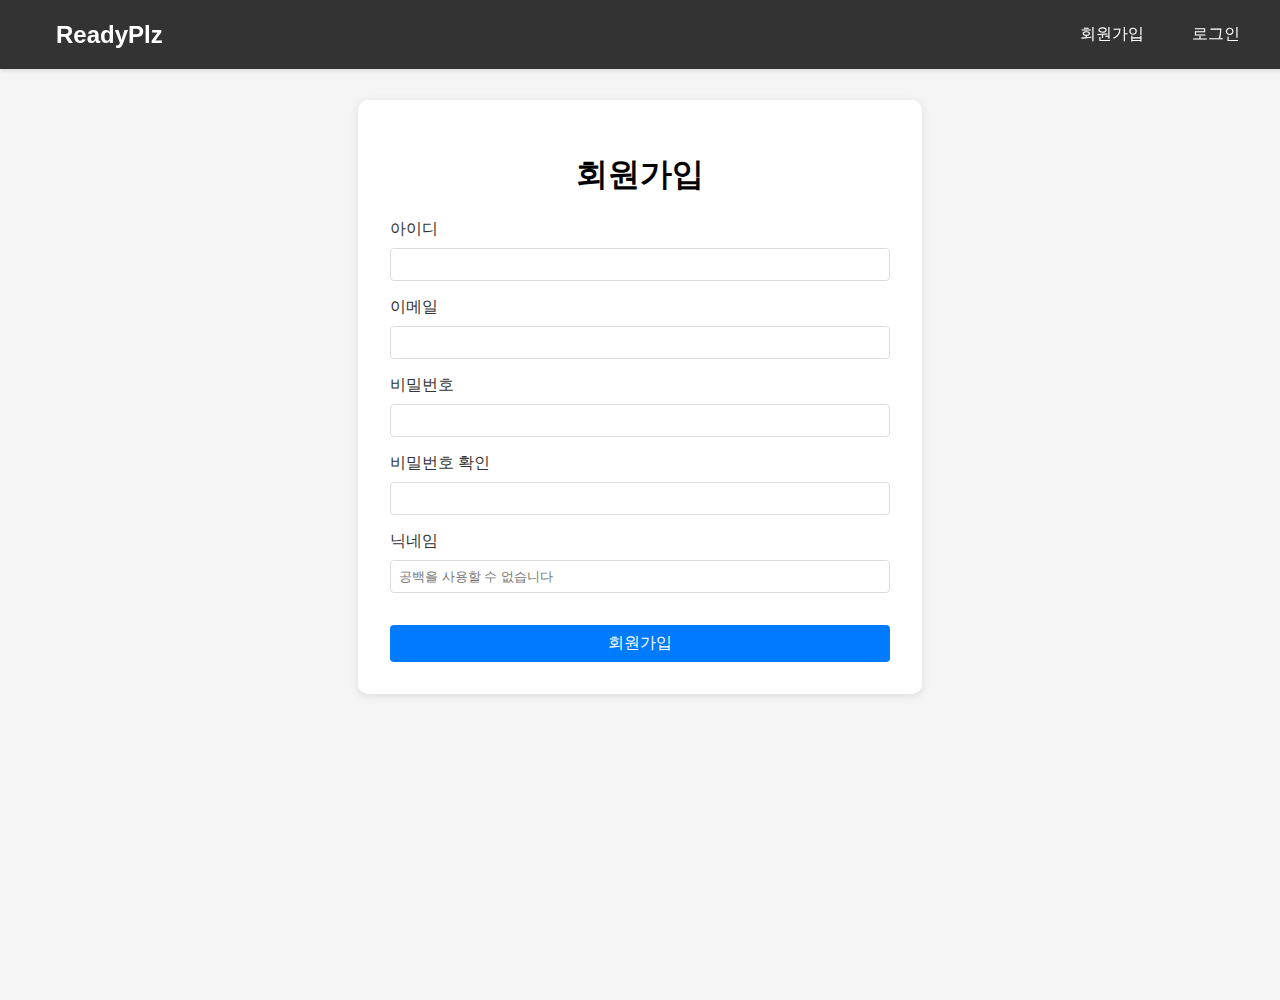
<file: src/main/resources/static/register.html>
<!DOCTYPE html>
<html lang="ko">
<head>
    <meta charset="UTF-8">
    <meta name="viewport" content="width=device-width, initial-scale=1.0">
    <title>ReadyPlz - 회원가입</title>
    <style>
        body {
            font-family: 'Noto Sans KR', sans-serif;
            margin: 0;
            padding: 0;
            min-height: 100vh;
            background-color: #f5f5f5;
        }
        .navbar {
            background-color: #333;
            padding: 1rem;
            position: fixed;
            top: 0;
            width: 100%;
            box-shadow: 0 2px 4px rgba(0,0,0,0.1);
        }
        .nav-content {
            max-width: 1200px;
            margin: 0 auto;
            display: flex;
            justify-content: space-between;
            align-items: center;
        }
        .nav-brand {
            color: white;
            text-decoration: none;
            font-size: 1.5rem;
            font-weight: bold;
        }
        .nav-links {
            display: flex;
            gap: 1rem;
        }
        .nav-links a {
            color: white;
            text-decoration: none;
            padding: 0.5rem 1rem;
            border-radius: 4px;
            transition: background-color 0.3s;
        }
        .nav-links a:hover {
            background-color: #555;
        }
        .container {
            text-align: center;
            padding: 2rem;
            background-color: white;
            border-radius: 10px;
            box-shadow: 0 2px 10px rgba(0, 0, 0, 0.1);
            width: 100%;
            max-width: 500px;
            margin: 100px auto 0;
        }
        .form-group {
            margin-bottom: 1rem;
            text-align: left;
        }
        label {
            display: block;
            margin-bottom: 0.5rem;
            color: #333;
        }
        input {
            width: 100%;
            padding: 0.5rem;
            border: 1px solid #ddd;
            border-radius: 4px;
            box-sizing: border-box;
        }
        button {
            background-color: #007bff;
            color: white;
            padding: 0.5rem 1rem;
            border: none;
            border-radius: 4px;
            cursor: pointer;
            font-size: 1rem;
            margin-top: 1rem;
            width: 100%;
        }
        button:hover {
            background-color: #0056b3;
        }
        .error {
            color: #dc3545;
            font-size: 0.875rem;
            margin-top: 0.25rem;
        }
    </style>
</head>
<body>
    <nav class="navbar">
        <div class="nav-content">
            <a href="/" class="nav-brand">ReadyPlz</a>
            <div class="nav-links">
                <a href="/register">회원가입</a>
                <a href="/login">로그인</a>
            </div>
        </div>
    </nav>

    <div class="container">
        <h1>회원가입</h1>
        <form id="registrationForm">
            <div class="form-group">
                <label for="username">아이디</label>
                <input type="text" id="username" name="username" required>
            </div>
            <div class="form-group">
                <label for="email">이메일</label>
                <input type="email" id="email" name="email" required>
            </div>
            <div class="form-group">
                <label for="password">비밀번호</label>
                <input type="password" id="password" name="password" required>
            </div>
            <div class="form-group">
                <label for="passwordConfirm">비밀번호 확인</label>
                <input type="password" id="passwordConfirm" name="passwordConfirm" required>
            </div>
            <div class="form-group">
                <label for="nickname">닉네임</label>
                <input type="text" id="nickname" name="nickname" required placeholder="공백을 사용할 수 없습니다" pattern="^\S+$">
            </div>
            <button type="submit">회원가입</button>
        </form>
    </div>

    <script>
        document.getElementById('registrationForm').addEventListener('submit', function(e) {
            e.preventDefault();
            
            const password = document.getElementById('password').value;
            const passwordConfirm = document.getElementById('passwordConfirm').value;
            
            if (password !== passwordConfirm) {
                alert('비밀번호가 일치하지 않습니다.');
                return;
            }
            
            // TODO: 서버로 데이터 전송 로직 구현
            alert('회원가입이 완료되었습니다!');
            window.location.href = '/'; // 회원가입 후 메인 페이지로 이동
        });
    </script>
</body>
</html>
</file>
